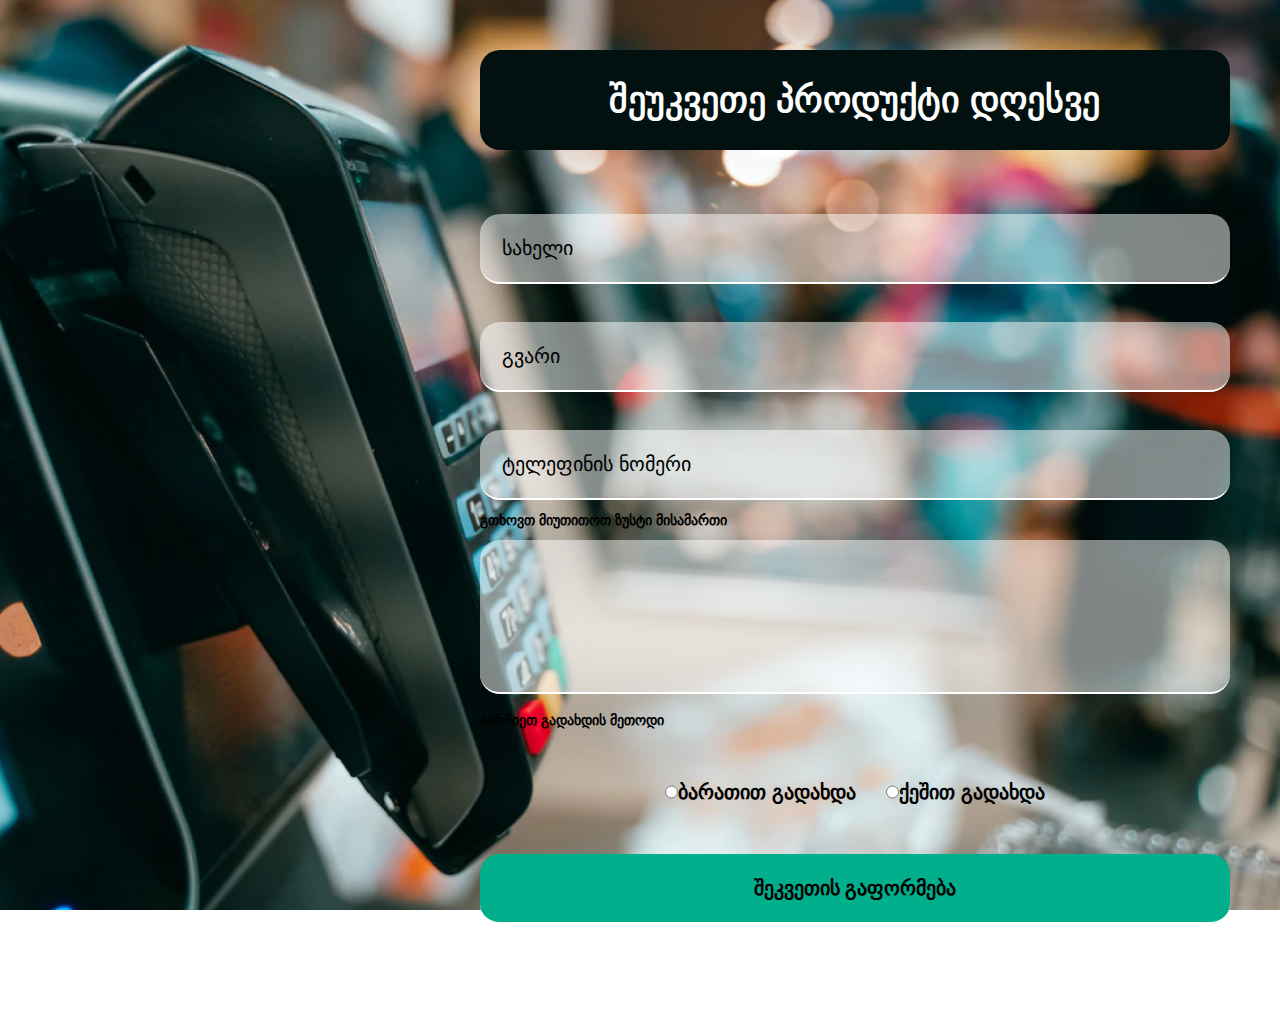
<file: index.html>
<!DOCTYPE html>
<html lang="en">
<head>
    <meta charset="UTF-8">
    <meta http-equiv="X-UA-Compatible" content="IE=edge">
    <meta name="viewport" content="width=device-width, initial-scale=1.0">
    <link rel="stylesheet" href="style/style.css">
    <title>davaleba 9</title>
</head>
<body>
    <header></header>
    <main>
        <div class="h2-div">
            <h2 class="title">შეუკვეთე პროდუქტი დღესვე</h2>
        </div>
        <form class="form1" action="submit.html" method="post">
            <input type="text" class="firstname" id="firstname" name="firstname" placeholder="სახელი" required>
            <input type="text" class="lastname" id="lastname" name="lastname" placeholder="გვარი" required>
            <input type="tel"  class="tel" id="tel" name="tel" placeholder="ტელეფინის ნომერი">
            <label class="similar-p" for="textarea">გთხოვთ მიუთითოთ ზუსტი მისამართი</label>
            <textarea class="textarea" name="textarea" id="textarea" ></textarea>
            <p class="paragraph-1">აირჩიეთ გადახდის მეთოდი</p>
            <div class="input-div">
                <input class="input-card" type="radio" id="card" value="card" name="pay" required>
                <label class="card" for="">ბარათით გადახდა</label>
                <input class="input-cash" type="radio" id="cash" value="cash" name="pay" required>
                <label class="cash" for="">ქეშით გადახდა</label>
            </div>  
            
            <input  type="submit"  value="შეკვეთის გაფორმება" class="submit">
        </form>
    </main>
    <footer></footer>
</body>
</html>
</file>
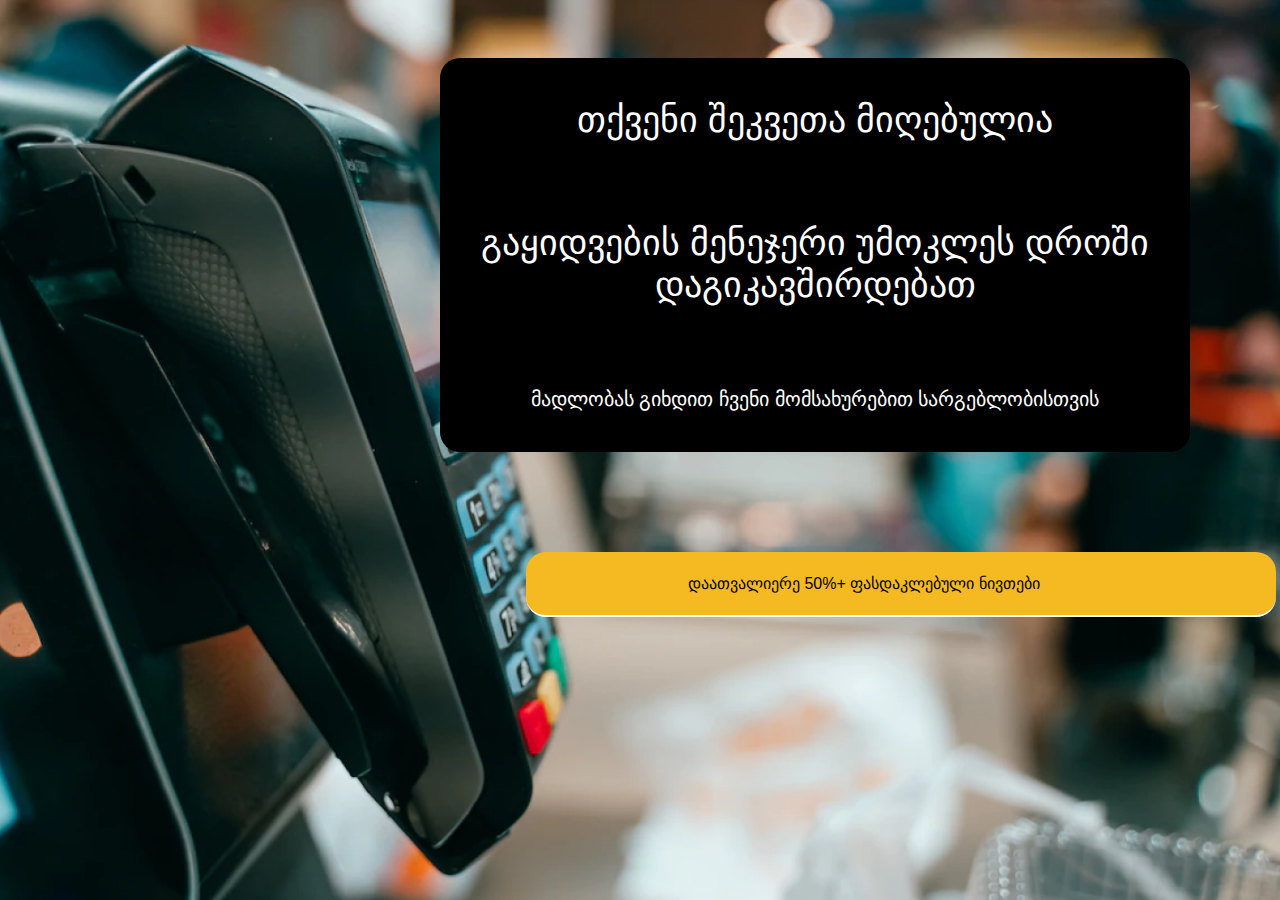
<file: submit.html>
<!DOCTYPE html>
<html lang="en">
<head>
    <meta charset="UTF-8">
    <meta http-equiv="X-UA-Compatible" content="IE=edge">
    <meta name="viewport" content="width=device-width, initial-scale=1.0">
    <link rel="stylesheet" href="style/style.css">
    <title>davaleba 9</title>
</head>
<body>
    <header></header>
    <main>
        <div class="submit-div">
            <p class="submit-p1">თქვენი შეკვეთა მიღებულია</p>
            <p class="submit-p2">გაყიდვების მენეჯერი უმოკლეს დროში დაგიკავშირდებათ</p>
            <p class="submit-p3">მადლობას გიხდით ჩვენი მომსახურებით სარგებლობისთვის</p>
        </div>
        <a class="sale-items" href="index.html">დაათვალიერე 50%+ ფასდაკლებული ნივთები</a>
    </main>
    <footer></footer>
</body>
</html>
</file>
<file: style/style.css>
*{
    margin:0;
    padding:0;
    box-sizing: border-box;
    list-style-type:none;
    text-decoration:none;
    font-family: sans-serif;
}
body{
    background-image: url(../images/bg.png);
    background-size: 100%;
    /* overflow: hidden; */
    background-repeat: no-repeat;
    background-attachment:fixed; 
}
.h2-div{
    background-color: #021010;
    width:750px;
    height:100px;
    display: flex;
    justify-content: center;
    align-items: center;
    margin:50px 50px 0 auto;
    border-radius: 20px;
}
.title{
    
    font-size: 36px;
    /* padding:24px 130px; */
    color:#ffffff;
    /* background-color: #021010; */
    
}
.form1{
    margin-right:50px;
    margin-left:auto;
}
.firstname{
    width:750px;
    height:70px;
    background-color:rgba(255, 255, 255, 0.5);
    /* color:#000000; */
    font-size: 20px;
    display: flex;
    justify-content: center;
    align-items: center;
    margin:64px 0px 0 auto;
    border-radius: 20px;
    padding-left:22px;
    border:none;
    border-bottom: 2px solid #ffffff;
    outline: none;
}
.firstname::placeholder{
    color:#000000;
}
.lastname{
    width:750px;
    height:70px;
    background-color: rgba(255, 255, 255, 0.5);
    display: flex;
    margin:38px 0 0 auto;
    font-size: 20px;
    padding-left:22px;
    border-radius: 20px;
    border: none;
    border-bottom: 2px solid #ffffff;
    outline: none;
}
.lastname::placeholder{
    color:#000000;
}
.tel{
    width:750px;
    height:70px;
    background-color: rgba(255, 255, 255, 0.5);
    display: flex;
    margin:38px 0 0 auto;
    font-size: 20px;
    padding-left:22px;
    border-radius: 20px;
    border: none;
    border-bottom: 2px solid #ffffff;
    outline: none;
}
.tel::placeholder{
    color:#000000;
}
.similar-p{
    width:750px;
    font-size:14px;
    font-weight: bold;
    display: flex;
    margin:12px 0 12px  auto;
}
.textarea{
    width:750px;
    height: 154px;
    display: flex;
    resize:none;
    margin:0 0 0 auto;
    border-radius: 20px;
    border:none;
    border-bottom: 2px solid #ffffff;
    background-color: rgba(255, 255, 255, 0.5);
    outline: none;
    padding-left: 20px;
}
.paragraph-1{
    width:750px;
    font-size: 14px;
    font-weight: bold;
    display: flex;
    margin:18px 0 0 auto;
}
.input-div{
    width:750px;
    margin:52px 0 50px auto;
    display: flex;
    justify-content: center;
}
.card{
    font-size: 20px;
    font-weight: bold;
    /* margin-left:50px; */
    
}
.cash{
    font-size: 20px;
    font-weight: bold;
   
}
.input-card{
    
    font-size: 30px;
}
.input-cash{
    margin-left:30px;
    font-size: 30px;
}
input[type="radio"] {
    -webkit-appearance: checkbox;
    -moz-appearance: checkbox;
    -ms-appearance: checkbox; 
}

.submit{
    width:750px;
    height: 70px;
    background-color: #01AF8C;
    color:#000000;
    font-size: 20px;
    font-weight: 700;
    display: flex;
    justify-content: center;
    margin:0 0 102px auto;
    border: none;
    border-radius: 20px;
    border-bottom:2px solid #ffffff;
    outline: none;
    
}
.submit:hover{
    cursor: pointer;
}
/* --------index.html end--------- */
/* --------submit.html start------- */

.submit-div{
    width:750px;
    height: 394px;
    background-color: #000000;
    display: flex;
    flex-direction: column;
    align-items: center;
    text-align: center;
    justify-content: space-around;
    margin:58px 90px 0 auto;
    border-radius: 20px;
}
.submit-p1{
    color:#ffffff;
    font-size:36px;
}
.submit-p2{
    color:#ffffff;
    font-size:36px;
}
.submit-p3{
    color:#ffffff;
    font-size:20px;
}
.sale-items{
    display: inline-block;
    padding:22px 162px;
    width:750px;
    background-color: #F5BA22;
    margin:100px auto auto 526px;
    border:none;
    border-bottom: 2px solid #ffffff;
    color:#000000;
    border-radius: 20px;
}
</file>
